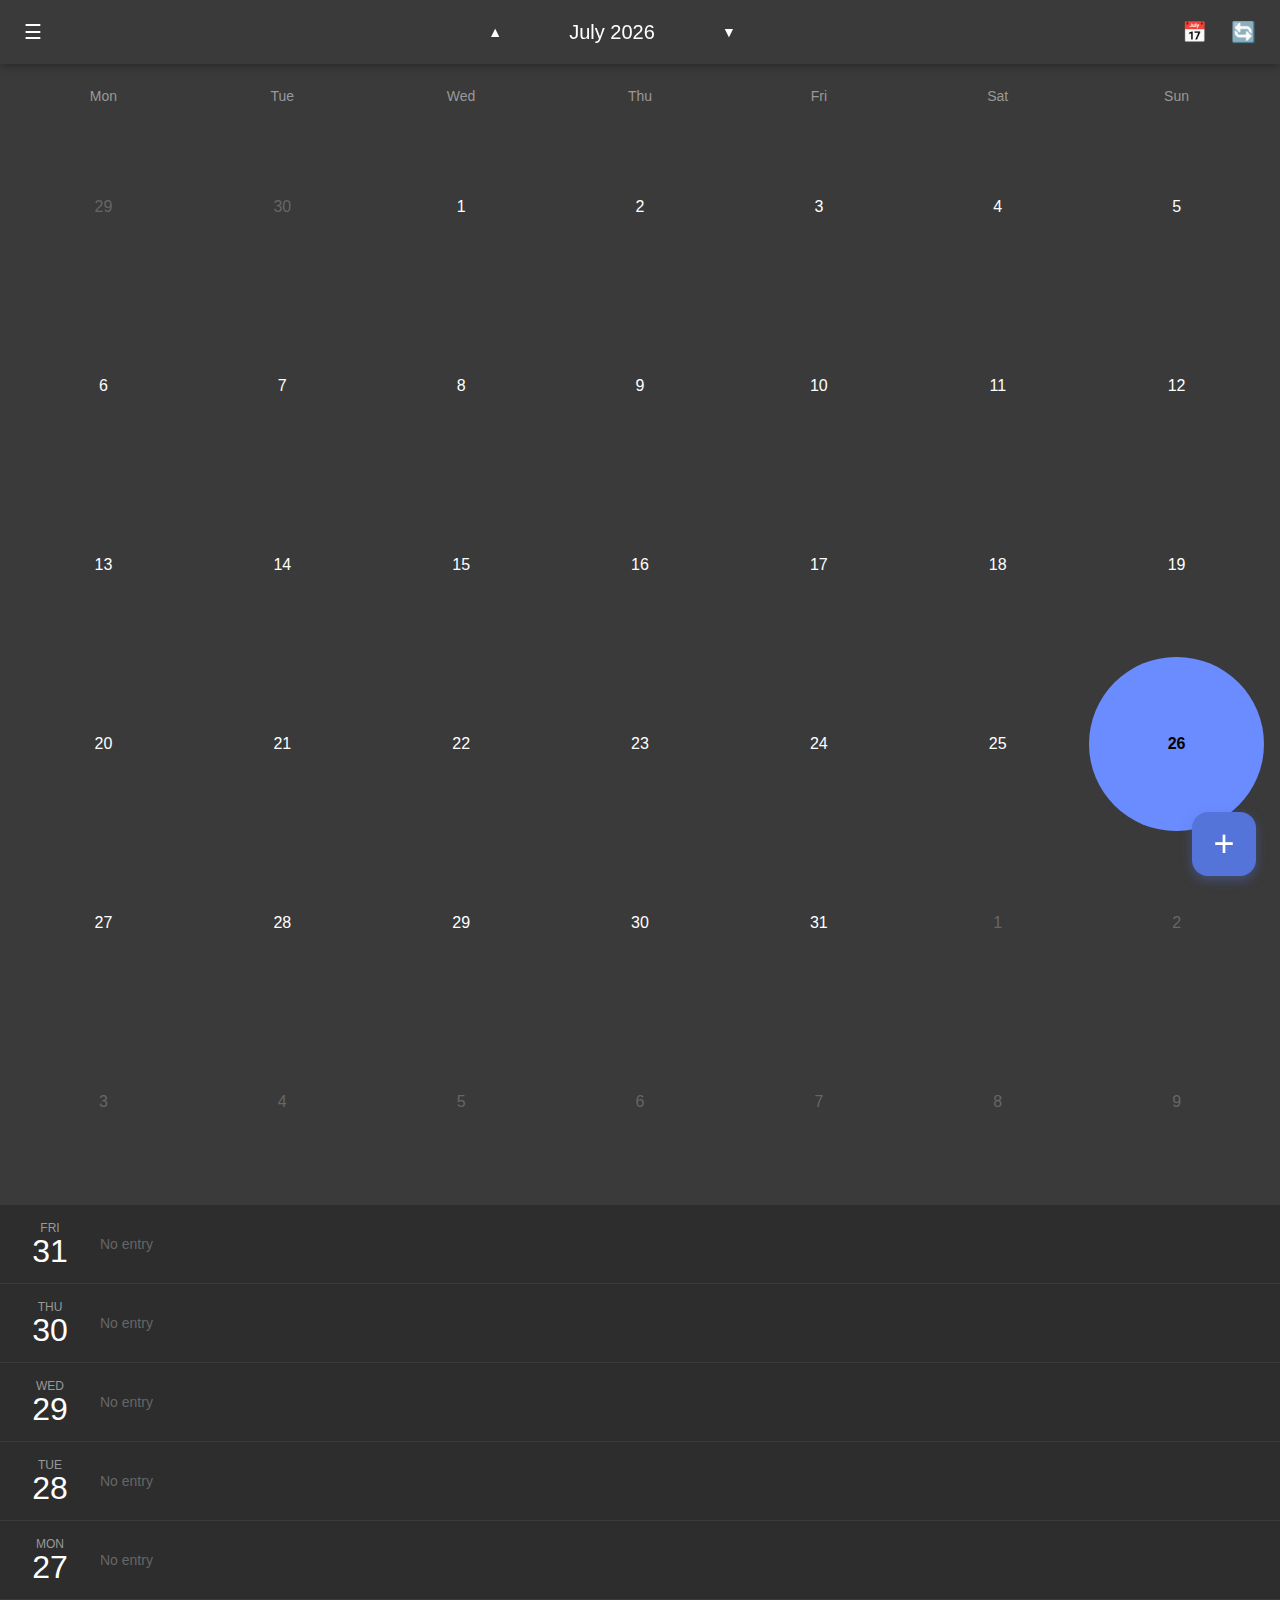
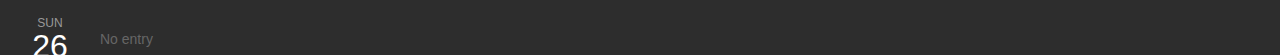
<file: index.html>
<!DOCTYPE html>
<html lang="en">
<head>
  <meta charset="UTF-8">
  <meta name="viewport" content="width=device-width, initial-scale=1.0">
  <title>Diarium - Personal Diary</title>
  <link rel="preconnect" href="https://fonts.googleapis.com">
  <link rel="preconnect" href="https://fonts.gstatic.com" crossorigin>
  <style>
    * {
      margin: 0;
      padding: 0;
      box-sizing: border-box;
    }

    body {
      background: #2d2d2d;
      color: #ffffff;
      font-family: -apple-system, BlinkMacSystemFont, 'Segoe UI', Roboto, sans-serif;
      margin: 0;
      overflow-x: hidden;
    }

    /* Header */
    header {
      background: #3a3a3a;
      padding: 12px 16px;
      display: flex;
      justify-content: space-between;
      align-items: center;
      position: sticky;
      top: 0;
      z-index: 100;
      box-shadow: 0 2px 8px rgba(0, 0, 0, 0.3);
    }

    .menu-btn, .icon-btn, .nav-btn {
      background: transparent;
      border: none;
      color: #ffffff;
      font-size: 20px;
      cursor: pointer;
      padding: 8px;
      border-radius: 4px;
      transition: background 0.2s;
    }

    .menu-btn:hover, .icon-btn:hover, .nav-btn:hover {
      background: rgba(255, 255, 255, 0.1);
    }

    .month-nav {
      display: flex;
      align-items: center;
      gap: 12px;
    }

    .nav-btn {
      font-size: 14px;
      padding: 4px 8px;
    }

    #monthYear {
      font-size: 20px;
      font-weight: 500;
      min-width: 180px;
      text-align: center;
    }

    .header-icons {
      display: flex;
      gap: 8px;
    }

    /* Calendar */
    .calendar-container {
      background: #3a3a3a;
      margin: 0;
      padding: 16px;
    }

    .weekdays {
      display: grid;
      grid-template-columns: repeat(7, 1fr);
      gap: 4px;
      margin-bottom: 8px;
    }

    .weekday {
      text-align: center;
      font-size: 14px;
      color: #999;
      padding: 8px 0;
      font-weight: 500;
    }

    .calendar-grid {
      display: grid;
      grid-template-columns: repeat(7, 1fr);
      gap: 4px;
    }

    .calendar-day {
      aspect-ratio: 1;
      display: flex;
      align-items: center;
      justify-content: center;
      font-size: 16px;
      cursor: pointer;
      border-radius: 50%;
      transition: all 0.2s;
      position: relative;
    }

    .calendar-day:hover {
      background: rgba(255, 255, 255, 0.1);
    }

    .calendar-day.other-month {
      color: #666;
    }

    .calendar-day.today {
      background: #6a8cff;
      color: #000;
      font-weight: bold;
    }

    .calendar-day.selected {
      background: #6a8cff;
      color: #000;
      font-weight: bold;
    }

    .calendar-day.has-entry::after {
      content: '';
      position: absolute;
      bottom: 4px;
      width: 4px;
      height: 4px;
      background: #6a8cff;
      border-radius: 50%;
    }

    .calendar-day.today.has-entry::after,
    .calendar-day.selected.has-entry::after {
      background: #000;
    }

    /* Entries List */
    .entries-list {
      background: #2d2d2d;
      padding: 0;
      max-height: calc(100vh - 450px);
      overflow-y: auto;
    }

    .entry-item {
      display: flex;
      align-items: center;
      padding: 16px 20px;
      border-bottom: 1px solid #3a3a3a;
      cursor: pointer;
      transition: background 0.2s;
    }

    .entry-item:hover {
      background: #3a3a3a;
    }

    .entry-date {
      display: flex;
      flex-direction: column;
      align-items: center;
      min-width: 60px;
      margin-right: 20px;
    }

    .entry-day {
      font-size: 12px;
      color: #999;
      text-transform: uppercase;
      font-weight: 500;
    }

    .entry-number {
      font-size: 32px;
      font-weight: 300;
      line-height: 1;
    }

    .entry-content {
      flex: 1;
    }

    .entry-title {
      font-size: 16px;
      font-weight: 500;
      margin-bottom: 4px;
    }

    .entry-preview {
      font-size: 14px;
      color: #999;
    }

    .no-entry {
      color: #666;
      font-size: 14px;
    }

    /* Add Button */
    .add-btn {
      position: fixed;
      bottom: 24px;
      right: 24px;
      width: 64px;
      height: 64px;
      border-radius: 16px;
      background: #5574d9;
      color: #ffffff;
      border: none;
      font-size: 36px;
      font-weight: 300;
      cursor: pointer;
      box-shadow: 0 4px 12px rgba(85, 116, 217, 0.4);
      transition: all 0.3s;
      z-index: 50;
      display: flex;
      align-items: center;
      justify-content: center;
      line-height: 1;
    }

    .add-btn:hover {
      background: #6a8cff;
      transform: scale(1.05);
    }

    /* Modal */
    .modal {
      display: none;
      position: fixed;
      top: 0;
      left: 0;
      width: 100%;
      height: 100%;
      background: rgba(0, 0, 0, 0.7);
      z-index: 200;
      justify-content: center;
      align-items: center;
    }

    .modal.show {
      display: flex;
    }

    .modal-content {
      background: #3a3a3a;
      border-radius: 12px;
      width: 90%;
      max-width: 500px;
      max-height: 80vh;
      overflow: hidden;
    }

    .modal-header {
      display: flex;
      justify-content: space-between;
      align-items: center;
      padding: 20px;
      border-bottom: 1px solid #4a4a4a;
    }

    .modal-header h3 {
      font-size: 20px;
      font-weight: 500;
    }

    .close-btn {
      background: transparent;
      border: none;
      color: #999;
      font-size: 32px;
      cursor: pointer;
      line-height: 1;
      padding: 0;
      width: 32px;
      height: 32px;
    }

    .close-btn:hover {
      color: #fff;
    }

    .modal-body {
      padding: 20px;
    }

    .modal-body p {
      color: #6a8cff;
      margin-bottom: 16px;
      font-weight: 500;
    }

    .modal-body input,
    .modal-body textarea {
      width: 100%;
      background: #2d2d2d;
      border: 1px solid #4a4a4a;
      color: #ffffff;
      padding: 12px;
      border-radius: 8px;
      font-size: 16px;
      font-family: inherit;
      margin-bottom: 16px;
    }

    .modal-body input:focus,
    .modal-body textarea:focus {
      outline: none;
      border-color: #6a8cff;
    }

    .modal-body textarea {
      resize: vertical;
      min-height: 120px;
    }

    .modal-footer {
      display: flex;
      justify-content: flex-end;
      gap: 12px;
      padding: 16px 20px;
      border-top: 1px solid #4a4a4a;
    }

    .btn-secondary,
    .btn-primary {
      padding: 10px 24px;
      border: none;
      border-radius: 8px;
      font-size: 16px;
      font-weight: 500;
      cursor: pointer;
      transition: all 0.2s;
    }

    .btn-secondary {
      background: transparent;
      color: #999;
    }

    .btn-secondary:hover {
      background: rgba(255, 255, 255, 0.05);
      color: #fff;
    }

    .btn-primary {
      background: #6a8cff;
      color: #000;
    }

    .btn-primary:hover {
      background: #7a9cff;
    }

    ::-webkit-scrollbar {
      width: 8px;
    }

    ::-webkit-scrollbar-track {
      background: #2d2d2d;
    }

    ::-webkit-scrollbar-thumb {
      background: #4a4a4a;
      border-radius: 4px;
    }

    @media (max-width: 768px) {
      #monthYear {
        font-size: 18px;
        min-width: 150px;
      }

      .weekday {
        font-size: 12px;
      }

      .calendar-day {
        font-size: 14px;
      }

      .entry-number {
        font-size: 28px;
      }

      .add-btn {
        width: 56px;
        height: 56px;
        font-size: 32px;
        bottom: 20px;
        right: 20px;
      }
    }
  </style>
</head>
<body>

<header>
  <button class="menu-btn">☰</button>
  <div class="month-nav">
    <button id="prevMonth" class="nav-btn">▲</button>
    <h2 id="monthYear">January 2026</h2>
    <button id="nextMonth" class="nav-btn">▼</button>
  </div>
  <div class="header-icons">
    <button class="icon-btn">📅</button>
    <button class="icon-btn">🔄</button>
  </div>
</header>

<div class="calendar-container">
  <div class="weekdays">
    <div class="weekday">Mon</div>
    <div class="weekday">Tue</div>
    <div class="weekday">Wed</div>
    <div class="weekday">Thu</div>
    <div class="weekday">Fri</div>
    <div class="weekday">Sat</div>
    <div class="weekday">Sun</div>
  </div>
  
  <div id="calendar" class="calendar-grid"></div>
</div>

<div id="entriesList" class="entries-list"></div>

<button id="addBtn" class="add-btn">+</button>

<!-- Modal -->
<div id="modal" class="modal">
  <div class="modal-content">
    <div class="modal-header">
      <h3>Add Entry</h3>
      <button class="close-btn" id="closeModal">&times;</button>
    </div>
    <div class="modal-body">
      <p id="modalDate"></p>
      <input type="text" id="entryTitle" placeholder="Title" maxlength="100">
      <textarea id="entryNote" placeholder="Write your note here..." rows="6"></textarea>
    </div>
    <div class="modal-footer">
      <button id="cancelBtn" class="btn-secondary">Cancel</button>
      <button id="saveBtn" class="btn-primary">Save</button>
    </div>
  </div>
</div>

<script>
// IMPORTANT: Replace with your Google Apps Script URL
const SCRIPT_URL = "https://script.google.com/macros/s/AKfycbz_xHIuLTVjcp05xJuUCDvmXgqPvXc5TYmQhRldeao8qXUvADc3aX-tsR6--JdK9iHK5w/exec";

let currentDate = new Date();
let selectedDate = null;
let diaryData = [];

// DOM elements
const calendar = document.getElementById("calendar");
const monthYear = document.getElementById("monthYear");
const entriesList = document.getElementById("entriesList");
const modal = document.getElementById("modal");
const addBtn = document.getElementById("addBtn");
const saveBtn = document.getElementById("saveBtn");
const cancelBtn = document.getElementById("cancelBtn");
const closeModalBtn = document.getElementById("closeModal");
const entryTitle = document.getElementById("entryTitle");
const entryNote = document.getElementById("entryNote");
const modalDate = document.getElementById("modalDate");
const prevMonth = document.getElementById("prevMonth");
const nextMonth = document.getElementById("nextMonth");

// Initialize
function init() {
  console.log("Initializing Diarium...");
  loadData();
  setupEventListeners();
}

// Setup event listeners
function setupEventListeners() {
  addBtn.addEventListener("click", openModal);
  saveBtn.addEventListener("click", saveEntry);
  cancelBtn.addEventListener("click", closeModal);
  closeModalBtn.addEventListener("click", closeModal);
  prevMonth.addEventListener("click", () => changeMonth(-1));
  nextMonth.addEventListener("click", () => changeMonth(1));
  
  modal.addEventListener("click", (e) => {
    if (e.target === modal) closeModal();
  });
}

// Load data
function loadData() {
  if (SCRIPT_URL === "https://script.google.com/macros/s/AKfycbz_xHIuLTVjcp05xJuUCDvmXgqPvXc5TYmQhRldeao8qXUvADc3aX-tsR6--JdK9iHK5w/exec") {
    console.warn("Google Script URL not set. Using demo mode.");
    diaryData = [];
    renderCalendar();
    renderEntries();
    return;
  }

  fetch(SCRIPT_URL)
    .then(res => res.json())
    .then(data => {
      diaryData = data || [];
      renderCalendar();
      renderEntries();
    })
    .catch(err => {
      console.error("Error loading data:", err);
      diaryData = [];
      renderCalendar();
      renderEntries();
    });
}

// Render calendar
function renderCalendar() {
  calendar.innerHTML = "";
  
  const year = currentDate.getFullYear();
  const month = currentDate.getMonth();
  
  monthYear.textContent = currentDate.toLocaleString("default", { 
    month: "long", 
    year: "numeric" 
  });
  
  const firstDay = new Date(year, month, 1).getDay();
  const firstDayAdjusted = firstDay === 0 ? 6 : firstDay - 1;
  const daysInMonth = new Date(year, month + 1, 0).getDate();
  const daysInPrevMonth = new Date(year, month, 0).getDate();
  
  const today = new Date();
  const isCurrentMonth = today.getMonth() === month && today.getFullYear() === year;
  const todayDate = today.getDate();
  
  // Previous month days
  for (let i = firstDayAdjusted - 1; i >= 0; i--) {
    const day = daysInPrevMonth - i;
    const div = createDayElement(day, true);
    calendar.appendChild(div);
  }
  
  // Current month days
  for (let day = 1; day <= daysInMonth; day++) {
    const div = createDayElement(day, false);
    const dateStr = formatDate(year, month, day);
    
    if (diaryData.some(entry => entry.date === dateStr)) {
      div.classList.add("has-entry");
    }
    
    if (isCurrentMonth && day === todayDate) {
      div.classList.add("today");
    }
    
    if (selectedDate === dateStr) {
      div.classList.add("selected");
    }
    
    div.addEventListener("click", () => selectDate(dateStr, div));
    calendar.appendChild(div);
  }
  
  // Next month days
  const totalCells = calendar.children.length;
  const remainingCells = 42 - totalCells;
  
  for (let day = 1; day <= remainingCells; day++) {
    const div = createDayElement(day, true);
    calendar.appendChild(div);
  }
}

// Create day element
function createDayElement(day, isOtherMonth) {
  const div = document.createElement("div");
  div.className = "calendar-day";
  div.textContent = day;
  
  if (isOtherMonth) {
    div.classList.add("other-month");
  }
  
  return div;
}

// Format date
function formatDate(year, month, day) {
  return `${year}-${String(month + 1).padStart(2, "0")}-${String(day).padStart(2, "0")}`;
}

// Select date
function selectDate(dateStr, element) {
  selectedDate = dateStr;
  
  document.querySelectorAll(".calendar-day").forEach(d => {
    d.classList.remove("selected");
  });
  
  element.classList.add("selected");
  renderEntries();
}

// Change month
function changeMonth(direction) {
  currentDate.setMonth(currentDate.getMonth() + direction);
  selectedDate = null;
  renderCalendar();
  renderEntries();
}

// Render entries
function renderEntries() {
  entriesList.innerHTML = "";
  
  const year = currentDate.getFullYear();
  const month = currentDate.getMonth();
  const daysInMonth = new Date(year, month + 1, 0).getDate();
  
  for (let day = daysInMonth; day >= 1; day--) {
    const dateStr = formatDate(year, month, day);
    const dayEntries = diaryData.filter(entry => entry.date === dateStr);
    
    const entryItem = document.createElement("div");
    entryItem.className = "entry-item";
    
    const date = new Date(dateStr);
    const dayName = date.toLocaleDateString("en-US", { weekday: "short" }).toUpperCase();
    
    let entryContent = "";
    if (dayEntries.length > 0) {
      const entry = dayEntries[0];
      entryContent = `
        <div class="entry-title">${escapeHtml(entry.title)}</div>
        ${entry.note ? `<div class="entry-preview">${escapeHtml(entry.note.substring(0, 50))}${entry.note.length > 50 ? "..." : ""}</div>` : ""}
      `;
      if (dayEntries.length > 1) {
        entryContent += `<div class="entry-preview">+${dayEntries.length - 1} more</div>`;
      }
    } else {
      entryContent = '<div class="no-entry">No entry</div>';
    }
    
    entryItem.innerHTML = `
      <div class="entry-date">
        <div class="entry-day">${dayName}</div>
        <div class="entry-number">${day}</div>
      </div>
      <div class="entry-content">
        ${entryContent}
      </div>
    `;
    
    entryItem.addEventListener("click", () => {
      const dayElement = Array.from(document.querySelectorAll(".calendar-day:not(.other-month)")).find(el => 
        parseInt(el.textContent) === day
      );
      if (dayElement) selectDate(dateStr, dayElement);
    });
    
    entriesList.appendChild(entryItem);
  }
}

// Open modal
function openModal() {
  if (!selectedDate) {
    alert("Please select a date first");
    return;
  }
  
  const date = new Date(selectedDate);
  const dateDisplay = date.toLocaleDateString("en-US", { 
    weekday: "long", 
    year: "numeric", 
    month: "long", 
    day: "numeric" 
  });
  
  modalDate.textContent = dateDisplay;
  entryTitle.value = "";
  entryNote.value = "";
  
  modal.classList.add("show");
  entryTitle.focus();
}

// Close modal
function closeModal() {
  modal.classList.remove("show");
}

// Save entry
function saveEntry() {
  const title = entryTitle.value.trim();
  const note = entryNote.value.trim();
  
  if (!title) {
    alert("Please enter a title");
    return;
  }
  
  if (SCRIPT_URL === "https://script.google.com/macros/s/AKfycbz_xHIuLTVjcp05xJuUCDvmXgqPvXc5TYmQhRldeao8qXUvADc3aX-tsR6--JdK9iHK5w/exec") {
    alert("Please set your Google Apps Script URL in the HTML file");
    return;
  }
  
  saveBtn.disabled = true;
  saveBtn.textContent = "Saving...";
  
  fetch(SCRIPT_URL, {
    method: "POST",
    mode: "no-cors",
    headers: {
      "Content-Type": "application/json",
    },
    body: JSON.stringify({ 
      date: selectedDate, 
      title: title, 
      note: note 
    })
  })
  .then(() => {
    closeModal();
    
    diaryData.push({
      date: selectedDate,
      title: title,
      note: note,
      time: new Date().toISOString()
    });
    
    renderCalendar();
    renderEntries();
    
    setTimeout(() => loadData(), 1000);
  })
  .catch(err => {
    console.error("Error saving:", err);
    alert("Failed to save. Please try again.");
  })
  .finally(() => {
    saveBtn.disabled = false;
    saveBtn.textContent = "Save";
  });
}

// Escape HTML
function escapeHtml(text) {
  const div = document.createElement("div");
  div.textContent = text;
  return div.innerHTML;
}

// Start app
if (document.readyState === "loading") {
  document.addEventListener("DOMContentLoaded", init);
} else {
  init();
}
</script>

</body>
</html>
</file>
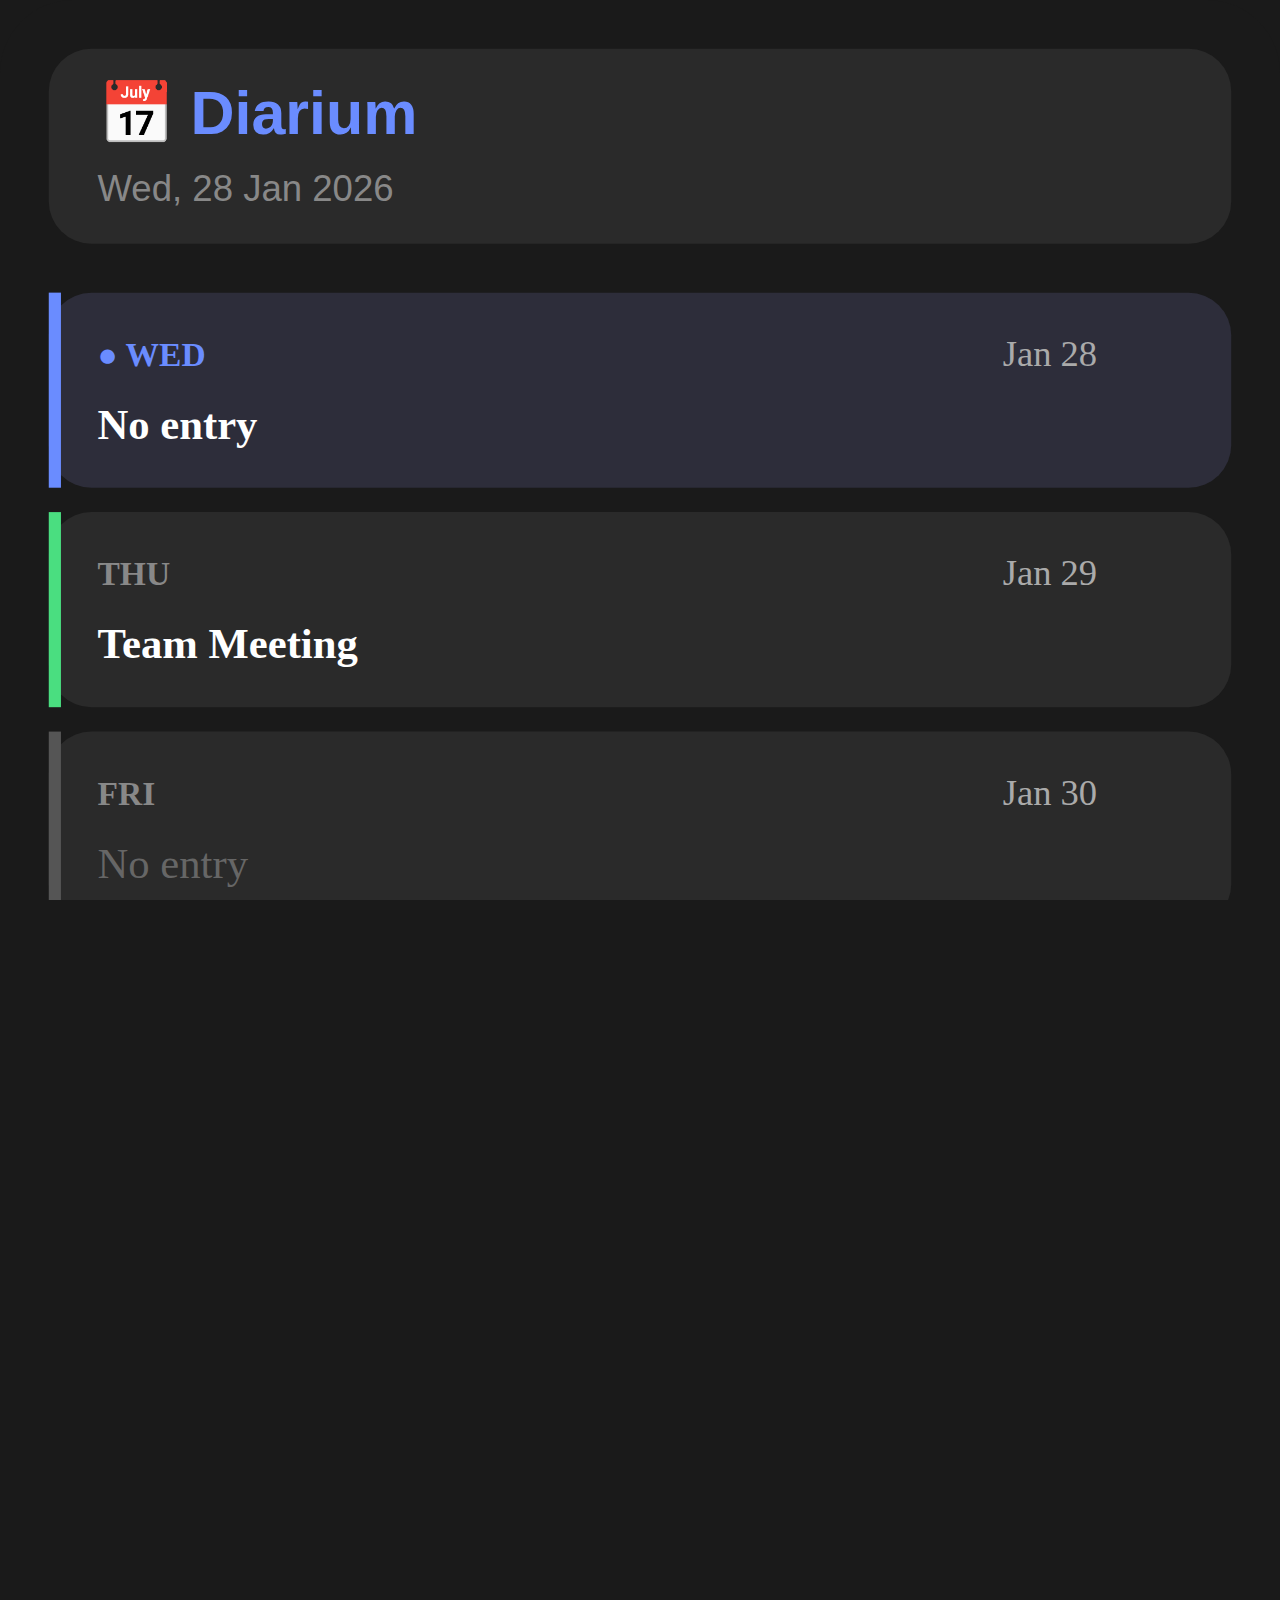
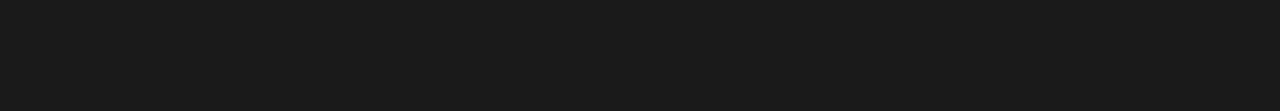
<file: widget-wrapper.html>
<!DOCTYPE html>
<html>
<head>
  <meta name="viewport" content="width=device-width, height=device-height, initial-scale=1.0">
  <style>
    html, body {
      margin: 0;
      width: 100%;
      height: 100%;
      overflow: hidden;
      background: #1a1a1a;
    }
    svg {
      width: 100%;
      height: 100%;
      display: block;
    }
  </style>
</head>
<body>

<img src="widget.svg" alt="Widget" />

</body>
</html>
</file>
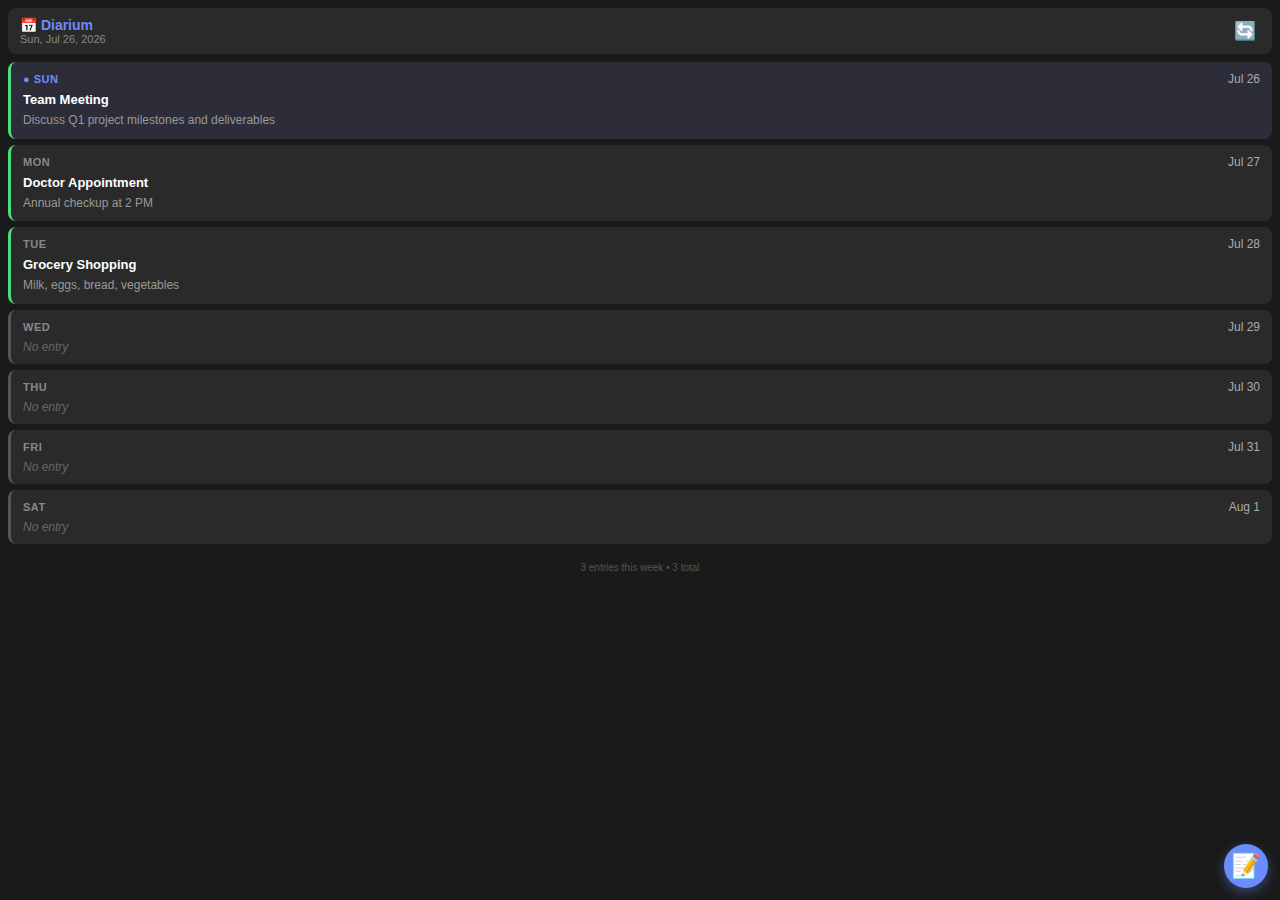
<file: widget.html>
<!DOCTYPE html>
<html lang="en">
<head>
  <meta charset="UTF-8">
  <meta name="viewport" content="width=device-width, initial-scale=1.0">
  <title>Diarium Widget</title>
  <style>
    * {
      margin: 0;
      padding: 0;
      box-sizing: border-box;
    }

    body {
      background: #1a1a1a;
      color: #ffffff;
      font-family: -apple-system, BlinkMacSystemFont, 'Segoe UI', Roboto, sans-serif;
      padding: 8px;
      font-size: 13px;
    }

    .widget-container {
      max-width: 100%;
    }

    .header {
      display: flex;
      justify-content: space-between;
      align-items: center;
      padding: 8px 12px;
      background: #2a2a2a;
      border-radius: 8px;
      margin-bottom: 8px;
    }

    .header-title {
      font-size: 14px;
      font-weight: 600;
      color: #6a8cff;
    }

    .header-date {
      font-size: 11px;
      color: #888;
    }

    .refresh-btn {
      background: transparent;
      border: none;
      color: #6a8cff;
      font-size: 18px;
      cursor: pointer;
      padding: 4px;
    }

    .day-card {
      background: #2a2a2a;
      border-radius: 8px;
      padding: 10px 12px;
      margin-bottom: 6px;
      border-left: 3px solid #555;
    }

    .day-card.today {
      border-left-color: #6a8cff;
      background: #2d2d3a;
    }

    .day-card.has-entry {
      border-left-color: #4ade80;
    }

    .day-header {
      display: flex;
      justify-content: space-between;
      align-items: center;
      margin-bottom: 6px;
    }

    .day-name {
      font-size: 11px;
      color: #888;
      text-transform: uppercase;
      font-weight: 600;
      letter-spacing: 0.5px;
    }

    .day-name.today {
      color: #6a8cff;
    }

    .day-date {
      font-size: 12px;
      color: #aaa;
      font-weight: 500;
    }

    .day-content {
      margin-top: 6px;
    }

    .entry-title {
      font-size: 13px;
      font-weight: 600;
      color: #ffffff;
      margin-bottom: 3px;
      line-height: 1.3;
    }

    .entry-note {
      font-size: 12px;
      color: #999;
      line-height: 1.4;
      margin-top: 3px;
    }

    .no-entry {
      color: #666;
      font-size: 12px;
      font-style: italic;
    }

    .entry-count {
      display: inline-block;
      background: #4ade80;
      color: #000;
      font-size: 10px;
      font-weight: 700;
      padding: 2px 6px;
      border-radius: 10px;
      margin-left: 8px;
    }

    .loading {
      text-align: center;
      padding: 20px;
      color: #666;
    }

    .error {
      background: #442020;
      border-left-color: #ef4444;
      color: #fca5a5;
      padding: 12px;
      border-radius: 8px;
      font-size: 12px;
      margin-bottom: 8px;
    }

    .footer {
      text-align: center;
      padding: 12px;
      color: #555;
      font-size: 10px;
    }

    .add-btn {
      position: fixed;
      bottom: 12px;
      right: 12px;
      width: 44px;
      height: 44px;
      border-radius: 50%;
      background: #6a8cff;
      color: #000;
      border: none;
      font-size: 24px;
      font-weight: 300;
      cursor: pointer;
      box-shadow: 0 4px 12px rgba(106, 140, 255, 0.4);
      display: flex;
      align-items: center;
      justify-content: center;
      z-index: 100;
    }

    @keyframes spin {
      to { transform: rotate(360deg); }
    }

    .spinning {
      animation: spin 1s linear infinite;
    }
  </style>
</head>
<body>

<div class="widget-container">
  <div class="header">
    <div>
      <div class="header-title">📅 Diarium</div>
      <div class="header-date" id="currentDate">Loading...</div>
    </div>
    <button class="refresh-btn" id="refreshBtn" title="Refresh">🔄</button>
  </div>

  <div id="content">
    <div class="loading">Loading entries...</div>
  </div>

  <div class="footer" id="footer"></div>
</div>

<button class="add-btn" id="addBtn" title="Open full app">📝</button>

<script>
// ⚠️ IMPORTANT: Add your Google Apps Script URL here (same as main app)
const SCRIPT_URL = "https://script.google.com/macros/s/AKfycbxMluN4wlGmiUrUUeKGsHuKsmeCGpqi-Cc7MVi5S9QfxT2dFSM4d96LlfjOgiB8mVEmsg/exec";

let allData = [];

// Initialize
function init() {
  updateCurrentDate();
  loadData();
  setupEventListeners();
}

// Setup event listeners
function setupEventListeners() {
  document.getElementById('refreshBtn').addEventListener('click', () => {
    const btn = document.getElementById('refreshBtn');
    btn.classList.add('spinning');
    loadData();
    setTimeout(() => btn.classList.remove('spinning'), 1000);
  });

  document.getElementById('addBtn').addEventListener('click', () => {
    // Redirect to full app
    window.location.href = './index.html';
  });
}

// Update current date display
function updateCurrentDate() {
  const now = new Date();
  const dateStr = now.toLocaleDateString('en-US', { 
    weekday: 'short',
    month: 'short', 
    day: 'numeric',
    year: 'numeric'
  });
  document.getElementById('currentDate').textContent = dateStr;
}

// Load data from Google Sheets
function loadData() {
  const content = document.getElementById('content');
  
  if (!SCRIPT_URL || SCRIPT_URL === "") {
    content.innerHTML = `
      <div class="error">
        ⚠️ Google Script URL not set. Widget will show demo data.
        <br><br>
        To connect to your Google Sheet, add the SCRIPT_URL in this file (same as main app).
      </div>
    `;
    // Show demo data
    showDemoData();
    return;
  }

  content.innerHTML = '<div class="loading">Loading entries...</div>';

  fetch(SCRIPT_URL)
    .then(res => res.json())
    .then(data => {
      allData = data || [];
      renderWidget();
      updateFooter();
    })
    .catch(err => {
      console.error("Error loading data:", err);
      content.innerHTML = `
        <div class="error">
          ❌ Failed to load entries. Check your internet connection or Google Script URL.
        </div>
      `;
      // Show demo data as fallback
      showDemoData();
    });
}

// Render widget with today + 6 days
function renderWidget() {
  const content = document.getElementById('content');
  content.innerHTML = '';

  const today = new Date();
  
  // Generate 7 days (today + 6 ahead)
  for (let i = 0; i < 7; i++) {
    const date = new Date(today);
    date.setDate(today.getDate() + i);
    
    const dateStr = formatDate(date);
    const dayEntries = allData.filter(entry => entry.date === dateStr);
    
    const dayCard = createDayCard(date, dayEntries, i === 0);
    content.appendChild(dayCard);
  }

  if (allData.length === 0) {
    content.innerHTML += `
      <div style="text-align: center; padding: 20px; color: #666; font-size: 12px;">
        No entries yet. Click 📝 to add your first entry!
      </div>
    `;
  }
}

// Create day card element
function createDayCard(date, entries, isToday) {
  const card = document.createElement('div');
  card.className = 'day-card';
  
  if (isToday) {
    card.classList.add('today');
  }
  
  if (entries.length > 0) {
    card.classList.add('has-entry');
  }

  const dayName = date.toLocaleDateString('en-US', { weekday: 'short' }).toUpperCase();
  const dayDate = date.toLocaleDateString('en-US', { month: 'short', day: 'numeric' });
  
  let contentHtml = '';
  
  if (entries.length > 0) {
    const entry = entries[0];
    contentHtml = `
      <div class="entry-title">${escapeHtml(entry.title)}</div>
      ${entry.note ? `<div class="entry-note">${escapeHtml(truncate(entry.note, 80))}</div>` : ''}
      ${entries.length > 1 ? `<span class="entry-count">+${entries.length - 1}</span>` : ''}
    `;
  } else {
    contentHtml = '<div class="no-entry">No entry</div>';
  }

  card.innerHTML = `
    <div class="day-header">
      <span class="day-name ${isToday ? 'today' : ''}">${isToday ? '● ' : ''}${dayName}</span>
      <span class="day-date">${dayDate}</span>
    </div>
    <div class="day-content">
      ${contentHtml}
    </div>
  `;

  return card;
}

// Show demo data when not connected
function showDemoData() {
  allData = [
    { date: formatDate(new Date()), title: "Team Meeting", note: "Discuss Q1 project milestones and deliverables" },
    { 
      date: formatDate(new Date(Date.now() + 86400000)), 
      title: "Doctor Appointment", 
      note: "Annual checkup at 2 PM" 
    },
    { 
      date: formatDate(new Date(Date.now() + 172800000)), 
      title: "Grocery Shopping", 
      note: "Milk, eggs, bread, vegetables" 
    }
  ];
  renderWidget();
  updateFooter();
}

// Update footer with stats
function updateFooter() {
  const footer = document.getElementById('footer');
  const totalEntries = allData.length;
  const today = new Date();
  const next7Days = [];
  
  for (let i = 0; i < 7; i++) {
    const date = new Date(today);
    date.setDate(today.getDate() + i);
    next7Days.push(formatDate(date));
  }
  
  const entriesInWeek = allData.filter(entry => next7Days.includes(entry.date)).length;
  
  footer.textContent = `${entriesInWeek} entries this week • ${totalEntries} total`;
}

// Format date as YYYY-MM-DD
function formatDate(date) {
  const year = date.getFullYear();
  const month = String(date.getMonth() + 1).padStart(2, '0');
  const day = String(date.getDate()).padStart(2, '0');
  return `${year}-${month}-${day}`;
}

// Truncate text
function truncate(text, length) {
  if (text.length <= length) return text;
  return text.substring(0, length) + '...';
}

// Escape HTML
function escapeHtml(text) {
  const div = document.createElement('div');
  div.textContent = text;
  return div.innerHTML;
}

// Auto-refresh every 5 minutes
setInterval(() => {
  loadData();
}, 5 * 60 * 1000);

// Start app
if (document.readyState === 'loading') {
  document.addEventListener('DOMContentLoaded', init);
} else {
  init();
}
</script>

</body>
</html>
</file>
